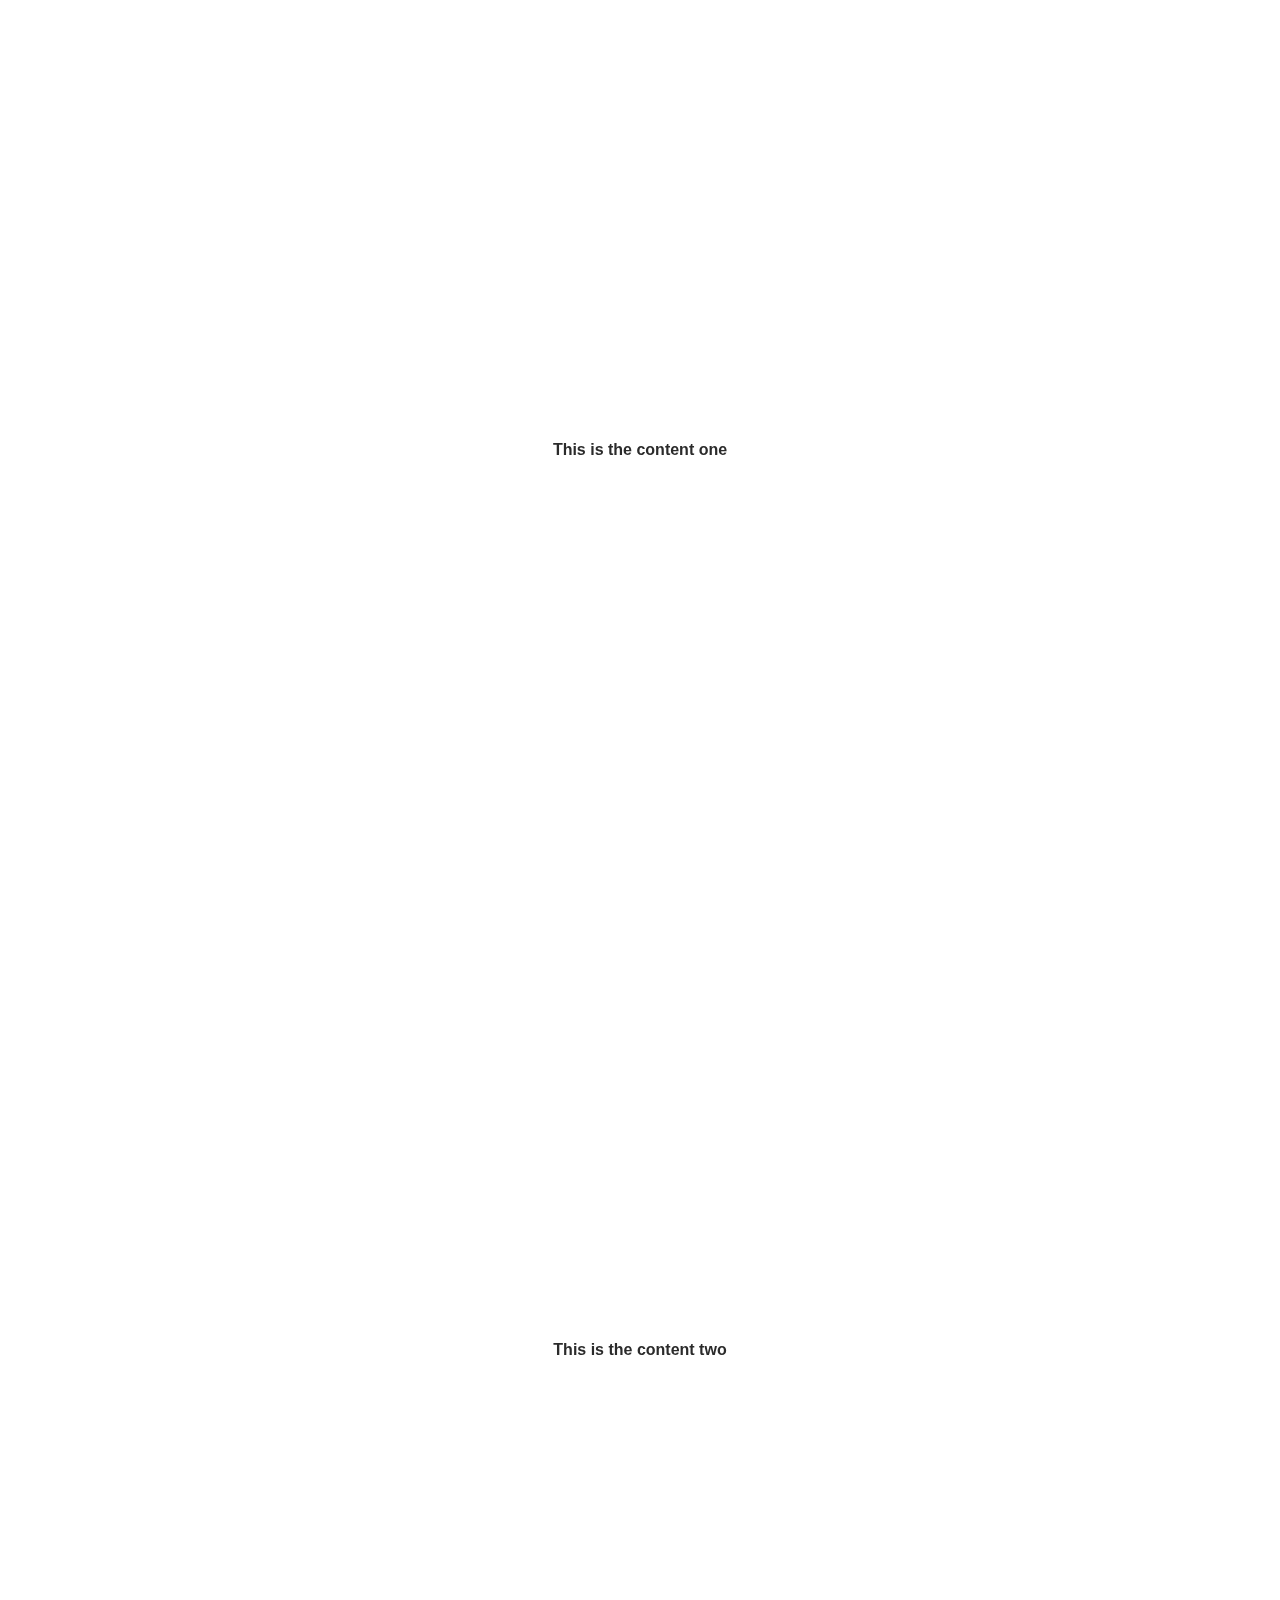
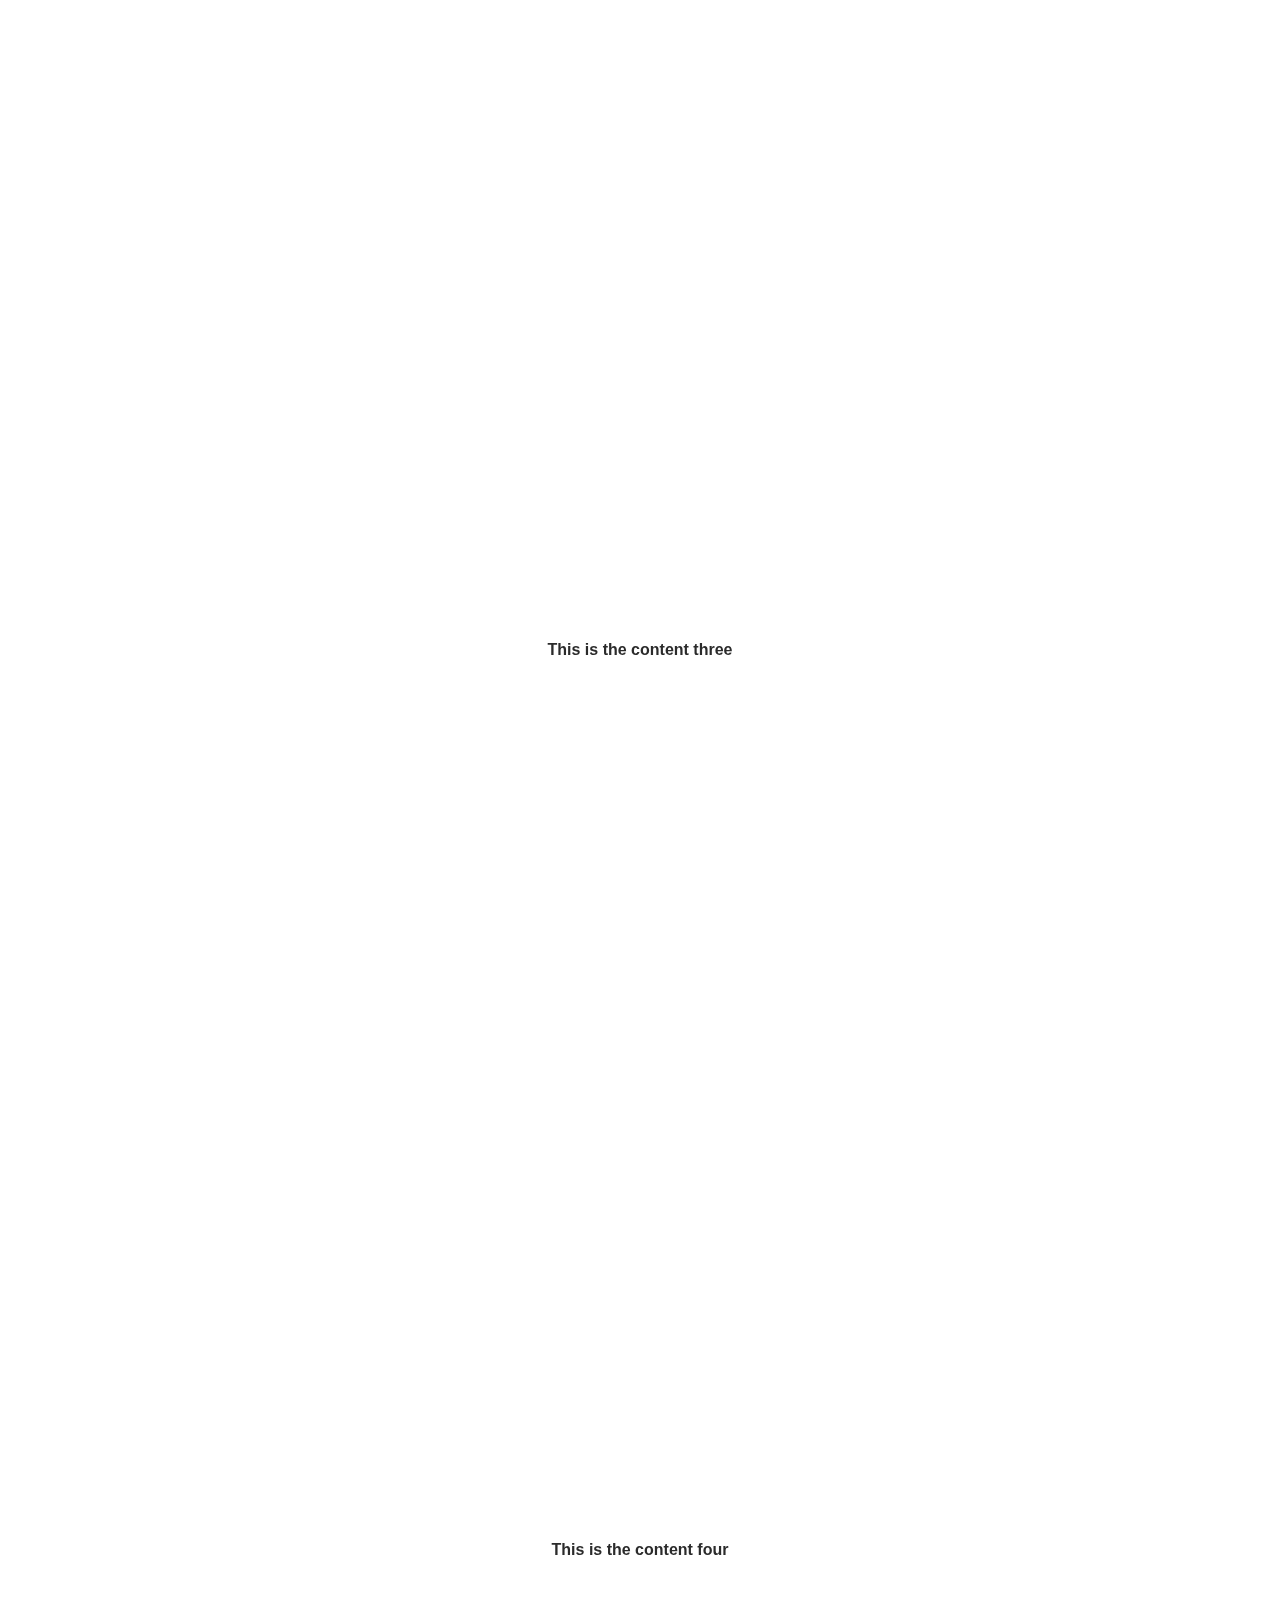
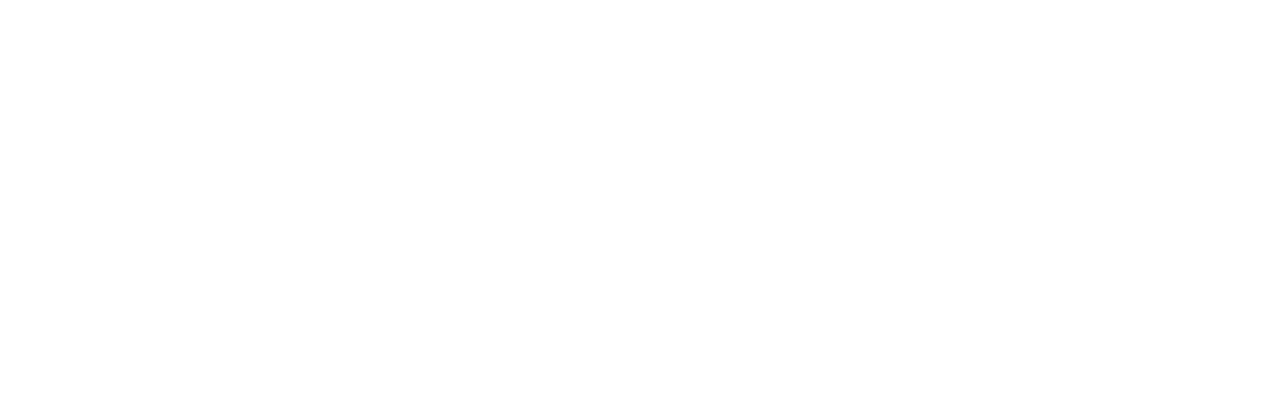
<file: index.html>
<!DOCTYPE html>
<html lang="en">
  <head>
    <meta charset="UTF-8" />
    <meta http-equiv="X-UA-Compatible" content="IE=edge" />
    <meta name="viewport" content="width=device-width, initial-scale=1.0" />
    <title>Test scrooll</title>
    <link rel="stylesheet" href="./index.css" />
    <script defer src="./index.js"></script>
  </head>
  <body>
    <div id="wrapper">
      <section>
        <div class="section-two">This is the content one</div>
      </section>
      <section>
        <div class="section-two">This is the content two</div>
      </section>
      <section>
        <div class="section-two">This is the content three</div>
      </section>
      <section>
        <div class="section-two">This is the content four</div>
      </section>
      <div class="image">
        <img src="./deck-racks.jpg" alt="" />
      </div>
      <div class="image two">
        <img src="./dekkperson-bg-bw.jpg" alt="" />
      </div>
    </div>
  </body>
</html>
</file>
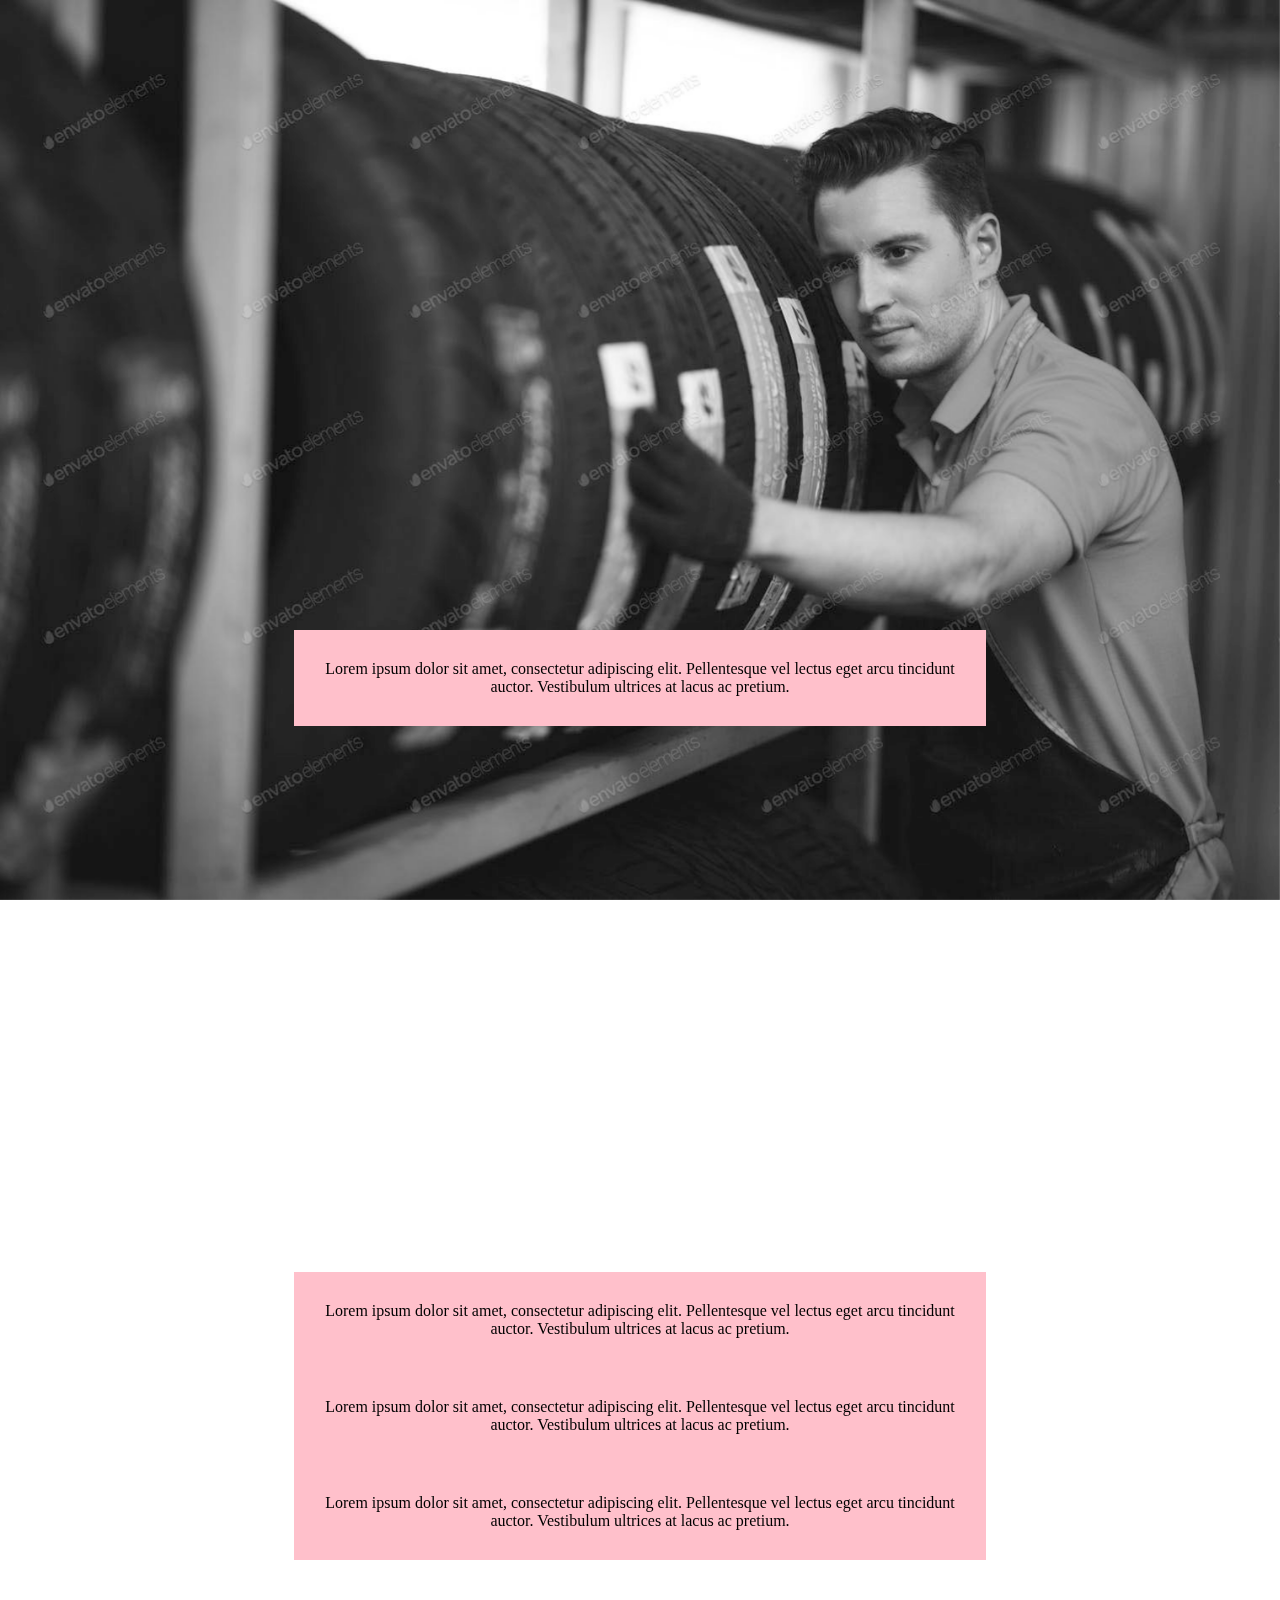
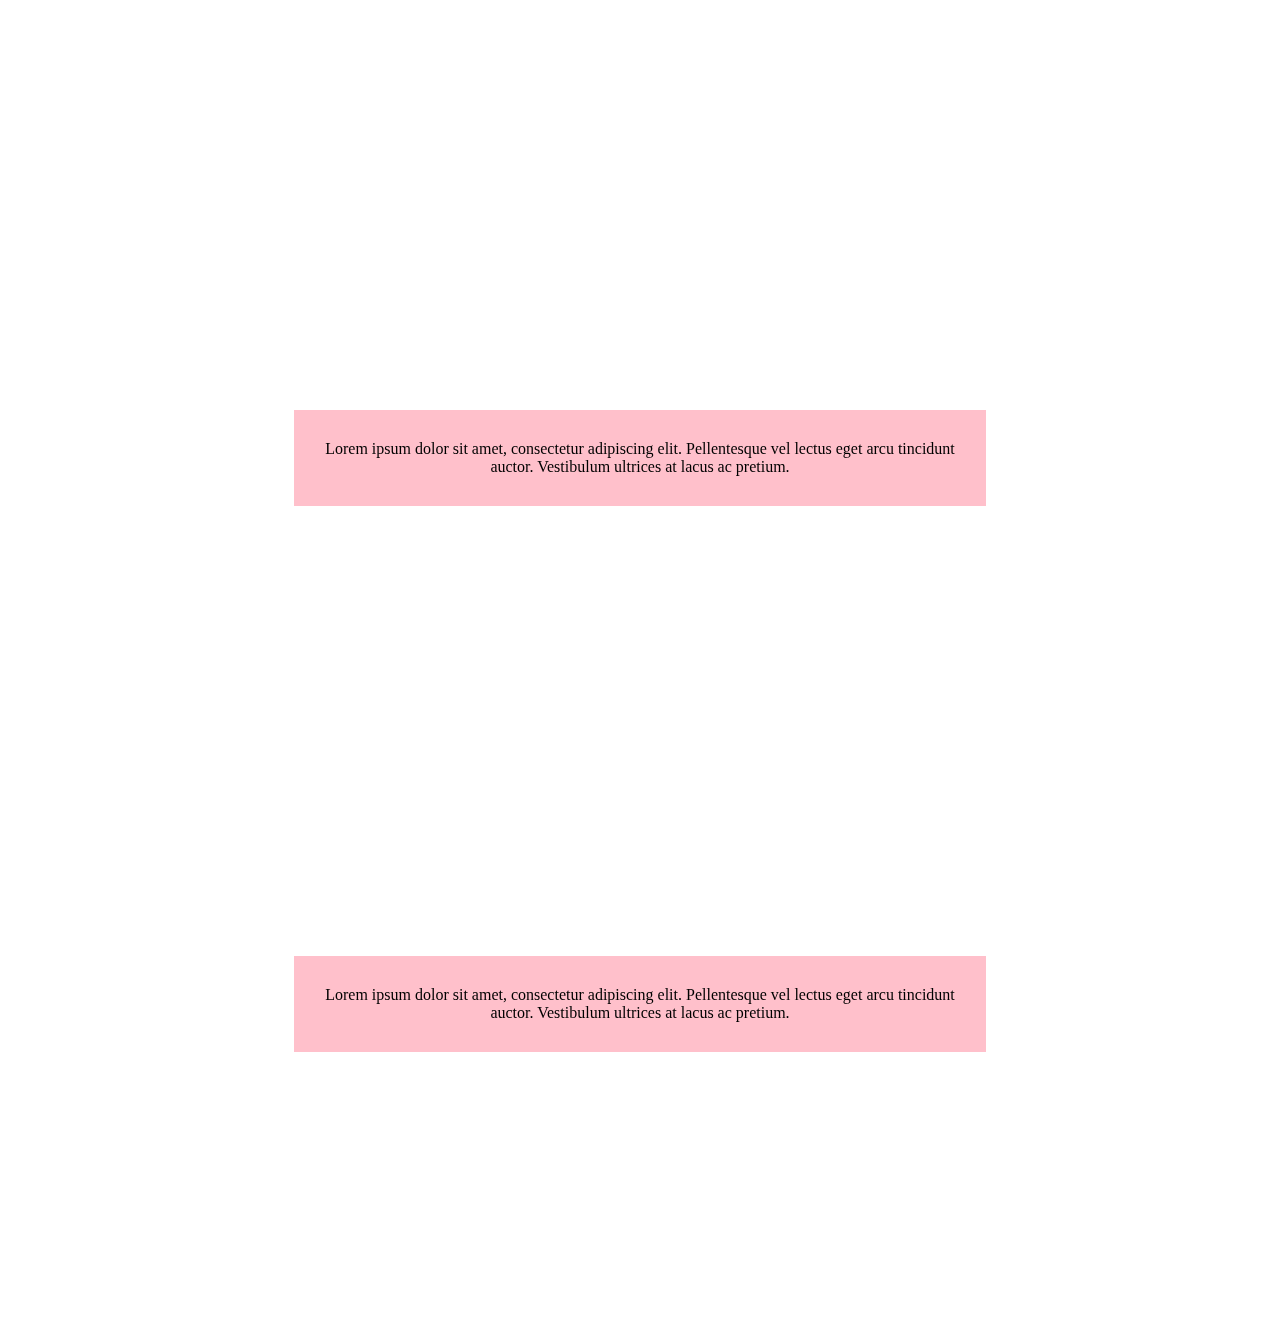
<file: mark/mark.html>
<!DOCTYPE html>
<html lang="en">
  <head>
    <meta charset="UTF-8" />
    <meta http-equiv="X-UA-Compatible" content="IE=edge" />
    <meta name="viewport" content="width=device-width, initial-scale=1.0" />
    <title>Test scrooll</title>
    <link rel="stylesheet" href="mark.css" />
    <script defer src="mark.js"></script>
  </head>
  <body>
    <section>
      <img class="background" src="../dekkperson-bg-bw.jpg" alt="dekk person">
      <img class="background" src="../deck-racks.jpg" alt="dekk person">
      <div class="txt_wrapper">
        <p class="txt_with_fade">Lorem ipsum dolor sit amet, consectetur adipiscing elit. Pellentesque vel lectus eget arcu tincidunt auctor. Vestibulum ultrices at lacus ac pretium.</p>
      </div>
      <div class="txt_wrapper second-paragraph">
        <p class="txt_with_fade">Lorem ipsum dolor sit amet, consectetur adipiscing elit. Pellentesque vel lectus eget arcu tincidunt auctor. Vestibulum ultrices at lacus ac pretium.</p>
        <p class="txt_with_fade">Lorem ipsum dolor sit amet, consectetur adipiscing elit. Pellentesque vel lectus eget arcu tincidunt auctor. Vestibulum ultrices at lacus ac pretium.</p>
        <p class="txt_with_fade">Lorem ipsum dolor sit amet, consectetur adipiscing elit. Pellentesque vel lectus eget arcu tincidunt auctor. Vestibulum ultrices at lacus ac pretium.</p>
        <p class="txt_with_fade">Lorem ipsum dolor sit amet, consectetur adipiscing elit. Pellentesque vel lectus eget arcu tincidunt auctor. Vestibulum ultrices at lacus ac pretium.</p>
      </div>
      <div class="txt_wrapper">
        <p class="txt_with_fade">Lorem ipsum dolor sit amet, consectetur adipiscing elit. Pellentesque vel lectus eget arcu tincidunt auctor. Vestibulum ultrices at lacus ac pretium.</p>
      </div>
      <div class="txt_wrapper">
        <p class="txt_with_fade">Lorem ipsum dolor sit amet, consectetur adipiscing elit. Pellentesque vel lectus eget arcu tincidunt auctor. Vestibulum ultrices at lacus ac pretium.</p>
      </div>
   </section>
  </body>
</html>
</file>
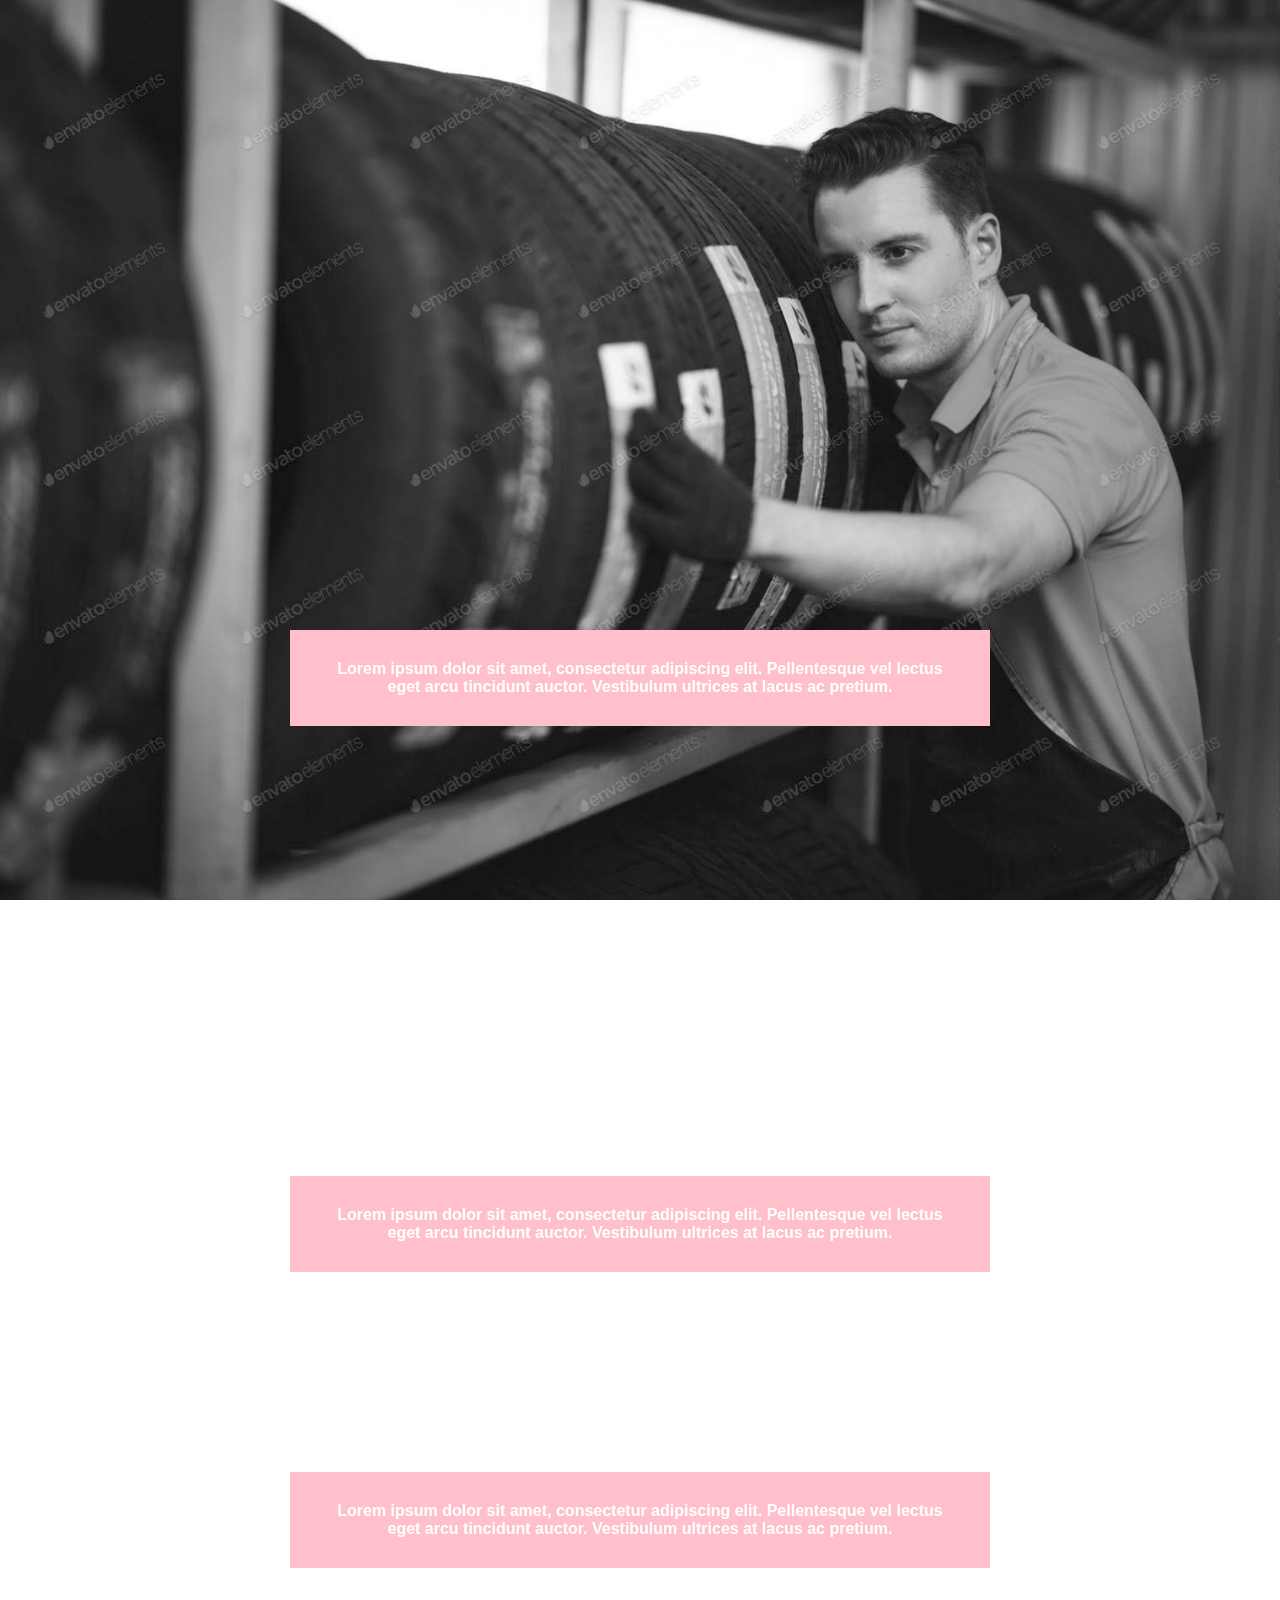
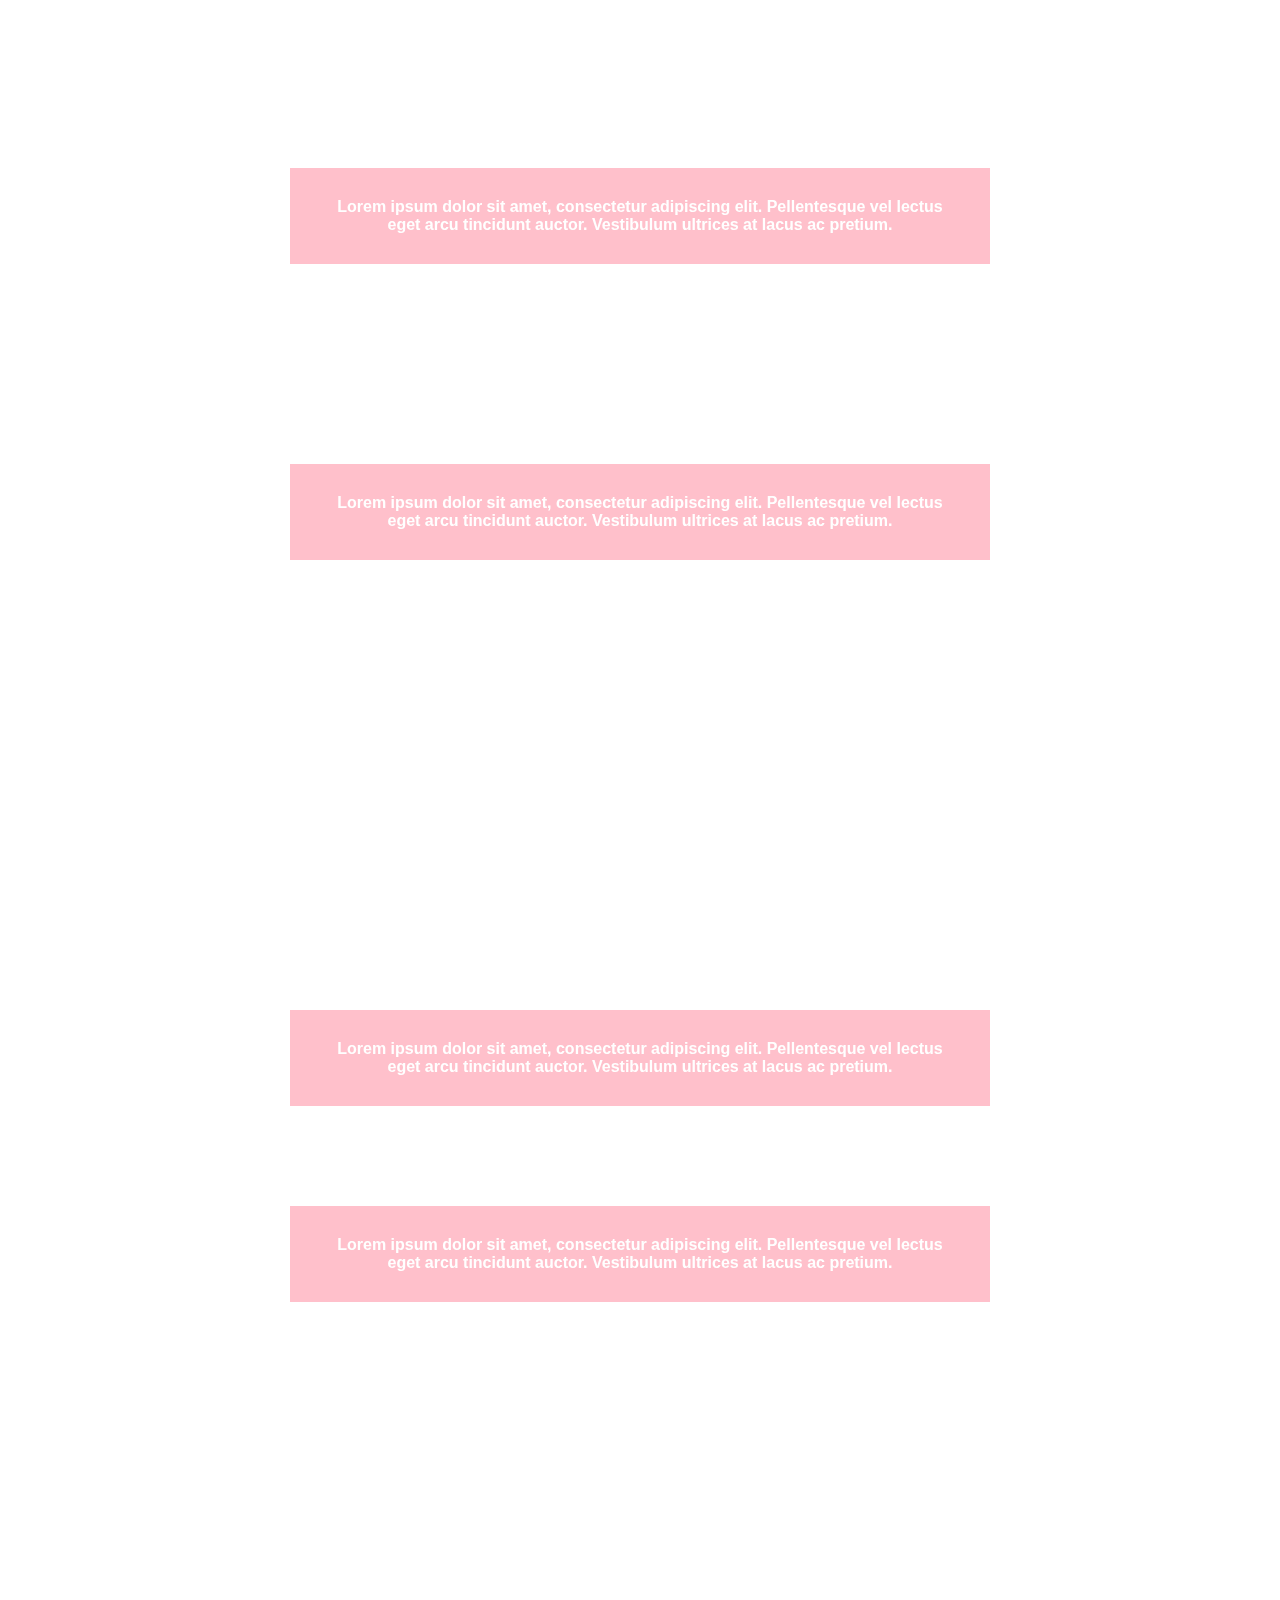
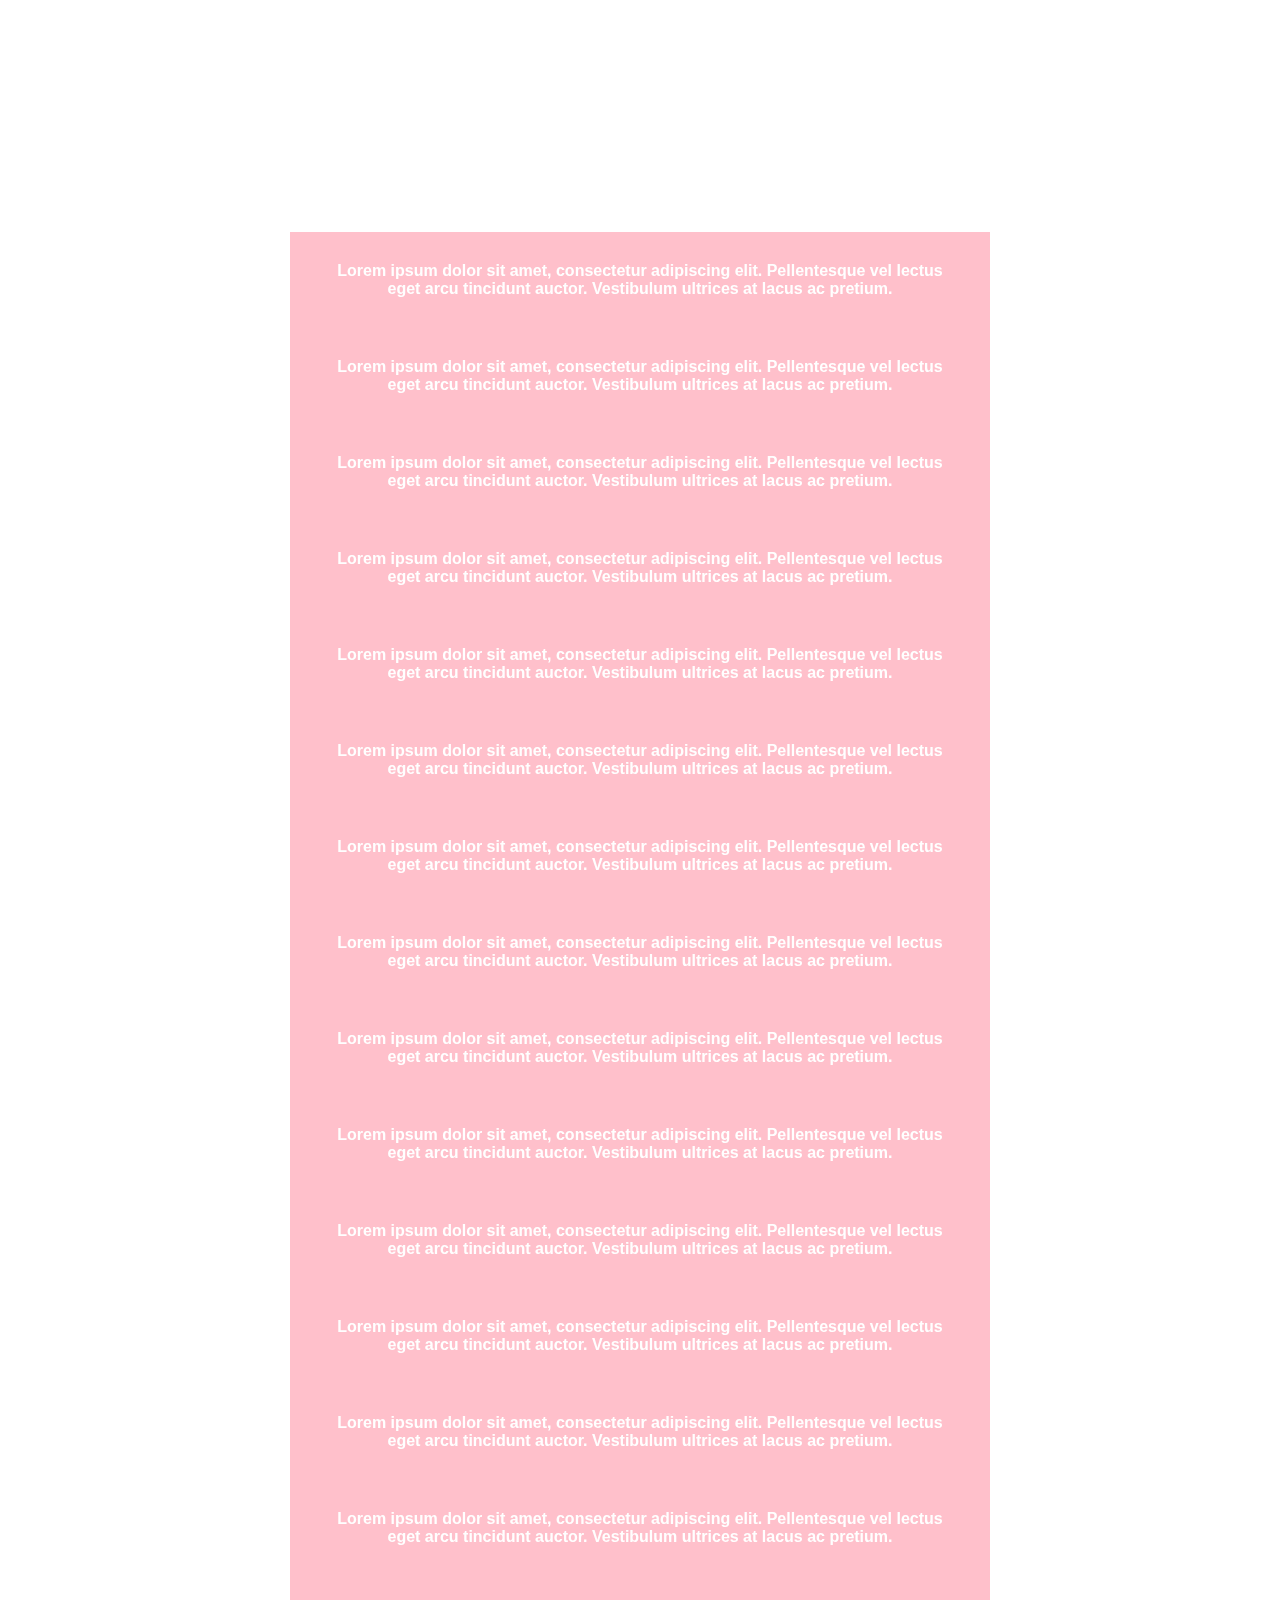
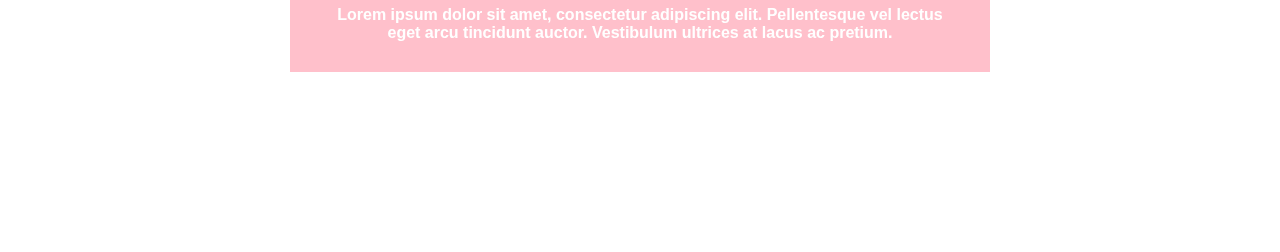
<file: markv2/markv2.html>
<!DOCTYPE html>
<html lang="en">
  <head>
    <meta charset="UTF-8" />
    <meta http-equiv="X-UA-Compatible" content="IE=edge" />
    <meta name="viewport" content="width=device-width, initial-scale=1.0" />
    <title>Test scrooll</title>
    <link rel="stylesheet" href="markv2.css" />
    <script defer src="markv2.js"></script>
  </head>
  <body>
    <section>
      <img class="background" src="../dekkperson-bg-bw.jpg" alt="dekk person" />
      <img class="background" src="../deck-racks.jpg" alt="dekk person" />
      <div class="txt_wrapper">
        <p class="txt_with_fade">
          Lorem ipsum dolor sit amet, consectetur adipiscing elit. Pellentesque
          vel lectus eget arcu tincidunt auctor. Vestibulum ultrices at lacus ac
          pretium.
        </p>
      </div>
      <div class="txt_wrapper second-paragraph">
        <p class="txt_with_fade">
          Lorem ipsum dolor sit amet, consectetur adipiscing elit. Pellentesque
          vel lectus eget arcu tincidunt auctor. Vestibulum ultrices at lacus ac
          pretium.
        </p>
        <p class="txt_with_fade">
          Lorem ipsum dolor sit amet, consectetur adipiscing elit. Pellentesque
          vel lectus eget arcu tincidunt auctor. Vestibulum ultrices at lacus ac
          pretium.
        </p>
        <p class="txt_with_fade">
          Lorem ipsum dolor sit amet, consectetur adipiscing elit. Pellentesque
          vel lectus eget arcu tincidunt auctor. Vestibulum ultrices at lacus ac
          pretium.
        </p>
        <p class="txt_with_fade">
          Lorem ipsum dolor sit amet, consectetur adipiscing elit. Pellentesque
          vel lectus eget arcu tincidunt auctor. Vestibulum ultrices at lacus ac
          pretium.
        </p>
      </div>
      <img
        class="last_background"
        src="../car-tires-as-background-3d-illustration-2021-08-26-16-34-22-utc.jpg"
        alt="Bilder av bildekk"
      />
      <div class="txt_wrapper last-paragraph">
        <p class="txt_with_fade">
          Lorem ipsum dolor sit amet, consectetur adipiscing elit. Pellentesque
          vel lectus eget arcu tincidunt auctor. Vestibulum ultrices at lacus ac
          pretium.
        </p>
        <p class="txt_with_fade">
          Lorem ipsum dolor sit amet, consectetur adipiscing elit. Pellentesque
          vel lectus eget arcu tincidunt auctor. Vestibulum ultrices at lacus ac
          pretium.
        </p>
      </div>
      <div class="txt_wrapper last_div_wrapper">
        <h1>Hey Dawg</h1>
        <p class="txt_with_fade">
          Lorem ipsum dolor sit amet, consectetur adipiscing elit. Pellentesque
          vel lectus eget arcu tincidunt auctor. Vestibulum ultrices at lacus ac
          pretium.
        </p>
        <p class="txt_with_fade">
          Lorem ipsum dolor sit amet, consectetur adipiscing elit. Pellentesque
          vel lectus eget arcu tincidunt auctor. Vestibulum ultrices at lacus ac
          pretium.
        </p>
        <p class="txt_with_fade">
          Lorem ipsum dolor sit amet, consectetur adipiscing elit. Pellentesque
          vel lectus eget arcu tincidunt auctor. Vestibulum ultrices at lacus ac
          pretium.
        </p>
        <p class="txt_with_fade">
          Lorem ipsum dolor sit amet, consectetur adipiscing elit. Pellentesque
          vel lectus eget arcu tincidunt auctor. Vestibulum ultrices at lacus ac
          pretium.
        </p>
        <p class="txt_with_fade">
          Lorem ipsum dolor sit amet, consectetur adipiscing elit. Pellentesque
          vel lectus eget arcu tincidunt auctor. Vestibulum ultrices at lacus ac
          pretium.
        </p>
        <p class="txt_with_fade">
          Lorem ipsum dolor sit amet, consectetur adipiscing elit. Pellentesque
          vel lectus eget arcu tincidunt auctor. Vestibulum ultrices at lacus ac
          pretium.
        </p>
        <p class="txt_with_fade">
          Lorem ipsum dolor sit amet, consectetur adipiscing elit. Pellentesque
          vel lectus eget arcu tincidunt auctor. Vestibulum ultrices at lacus ac
          pretium.
        </p>
        <p class="txt_with_fade">
          Lorem ipsum dolor sit amet, consectetur adipiscing elit. Pellentesque
          vel lectus eget arcu tincidunt auctor. Vestibulum ultrices at lacus ac
          pretium.
        </p>
        <p class="txt_with_fade">
          Lorem ipsum dolor sit amet, consectetur adipiscing elit. Pellentesque
          vel lectus eget arcu tincidunt auctor. Vestibulum ultrices at lacus ac
          pretium.
        </p>
        <p class="txt_with_fade">
          Lorem ipsum dolor sit amet, consectetur adipiscing elit. Pellentesque
          vel lectus eget arcu tincidunt auctor. Vestibulum ultrices at lacus ac
          pretium.
        </p>
        <p class="txt_with_fade">
          Lorem ipsum dolor sit amet, consectetur adipiscing elit. Pellentesque
          vel lectus eget arcu tincidunt auctor. Vestibulum ultrices at lacus ac
          pretium.
        </p>
        <p class="txt_with_fade">
          Lorem ipsum dolor sit amet, consectetur adipiscing elit. Pellentesque
          vel lectus eget arcu tincidunt auctor. Vestibulum ultrices at lacus ac
          pretium.
        </p>
        <p class="txt_with_fade">
          Lorem ipsum dolor sit amet, consectetur adipiscing elit. Pellentesque
          vel lectus eget arcu tincidunt auctor. Vestibulum ultrices at lacus ac
          pretium.
        </p>
        <p class="txt_with_fade">
          Lorem ipsum dolor sit amet, consectetur adipiscing elit. Pellentesque
          vel lectus eget arcu tincidunt auctor. Vestibulum ultrices at lacus ac
          pretium.
        </p>
        <p class="txt_with_fade">
          Lorem ipsum dolor sit amet, consectetur adipiscing elit. Pellentesque
          vel lectus eget arcu tincidunt auctor. Vestibulum ultrices at lacus ac
          pretium.
        </p>
      </div>
    </section>
  </body>
</html>
</file>
<file: index.css>
html,
body {
  height: 100%;
  margin: 0;
  font-family: sans-serif;
  color: white;
  font-weight: 800;
}

#wrapper {
  position: relative;
}

section {
  height: 100vh;
  display: flex;
  justify-content: center;
  align-items: center;
  position: relative;
}
section div {
  background-color: rgba(255, 255, 255, 0.8);
  color: #2b2b2b;
}

.image img {  width: 100vw;
  height: 100vh;
  object-fit: cover;
  display: block;
}

.image {
  opacity: 0;
  transition: all 0.5s ease;
  position: fixed;
  display: block;
  top: 0;
  left: 0;
  width: 100%;
  height: 100%;
  z-index: -1;
}

.fade-in {
  opacity: 1;
  transition-delay: 0.5ms;
  transition: all 0.5s ease;
}
</file>
<file: mark/mark.css>
.background{
    opacity: 0;
    transition: all 0.5s ease;
    position: fixed;
    display: block;
    top: 0;
    left: 0;
    width: 100%;
    height: 100%;
    z-index: -1;
    object-fit: cover;
}



section .show-background{
    opacity: 1 ;
    transition: all 0.5s ease;
}

.txt_wrapper{
    text-align: center;
    padding-top: 20vh;
    padding-bottom: 20vh;
    margin-top: 10vh;
    margin-bottom: 10vh;
    /* background-color: aqua; */
}

section div:first-of-type{
    margin-top: 50vh;
}

p{
    background-color: pink;
    width: 50%;
    margin: 0px auto;
    padding: 30px;
    transition: all 0.5s ease;

}

.hideTxt{
    opacity: 0;
}
</file>
<file: markv2/markv2.css>
html,
body {
  height: 100%;
  margin: 0;
  font-family: sans-serif;
  color: white;
  font-weight: 800;
}

section {
  position: relative;
}

.background {
  opacity: 0;
  transition: all 0.5s ease;
  position: fixed;
  display: block;
  top: 0;
  left: 0;
  width: 100%;
  height: 100%;
  z-index: -1;
  object-fit: cover;
}

.last_background {
  position: fixed;
  display: block;
  top: 0;
  left: 0;
  width: 100%;
  height: 100%;
  z-index: -2;
  object-fit: cover;
}

section .show-background {
  opacity: 1;
  transition: all 0.5s ease;
}

.txt_wrapper {
  text-align: center;
  padding-top: 20vh;
  padding-bottom: 20vh;
  margin-top: 10vh;
  margin-bottom: 10vh;
  transition: all 0.5s ease;
  /* background-color: aqua; */
}

section div:first-of-type {
  margin-top: 50vh;
}

p {
  background-color: pink;
  width: 50%;
  margin: 0px auto;
  padding: 30px;
  transition: all 0.5s ease;
}

.hideTxt {
  opacity: 0;
}

.second-paragraph p {
  margin: 200px auto 200px;
}

.second-paragraph p:first-child {
  margin: 0px auto 200px;
}

.second-paragraph p:last-child {
  margin: 200px auto 0px;
}

.last-paragraph p:first-child {
  margin: 0 auto 100px;
}

.last_div_wrapper {
  background-color: white;
  width: 100%;
}
</file>
